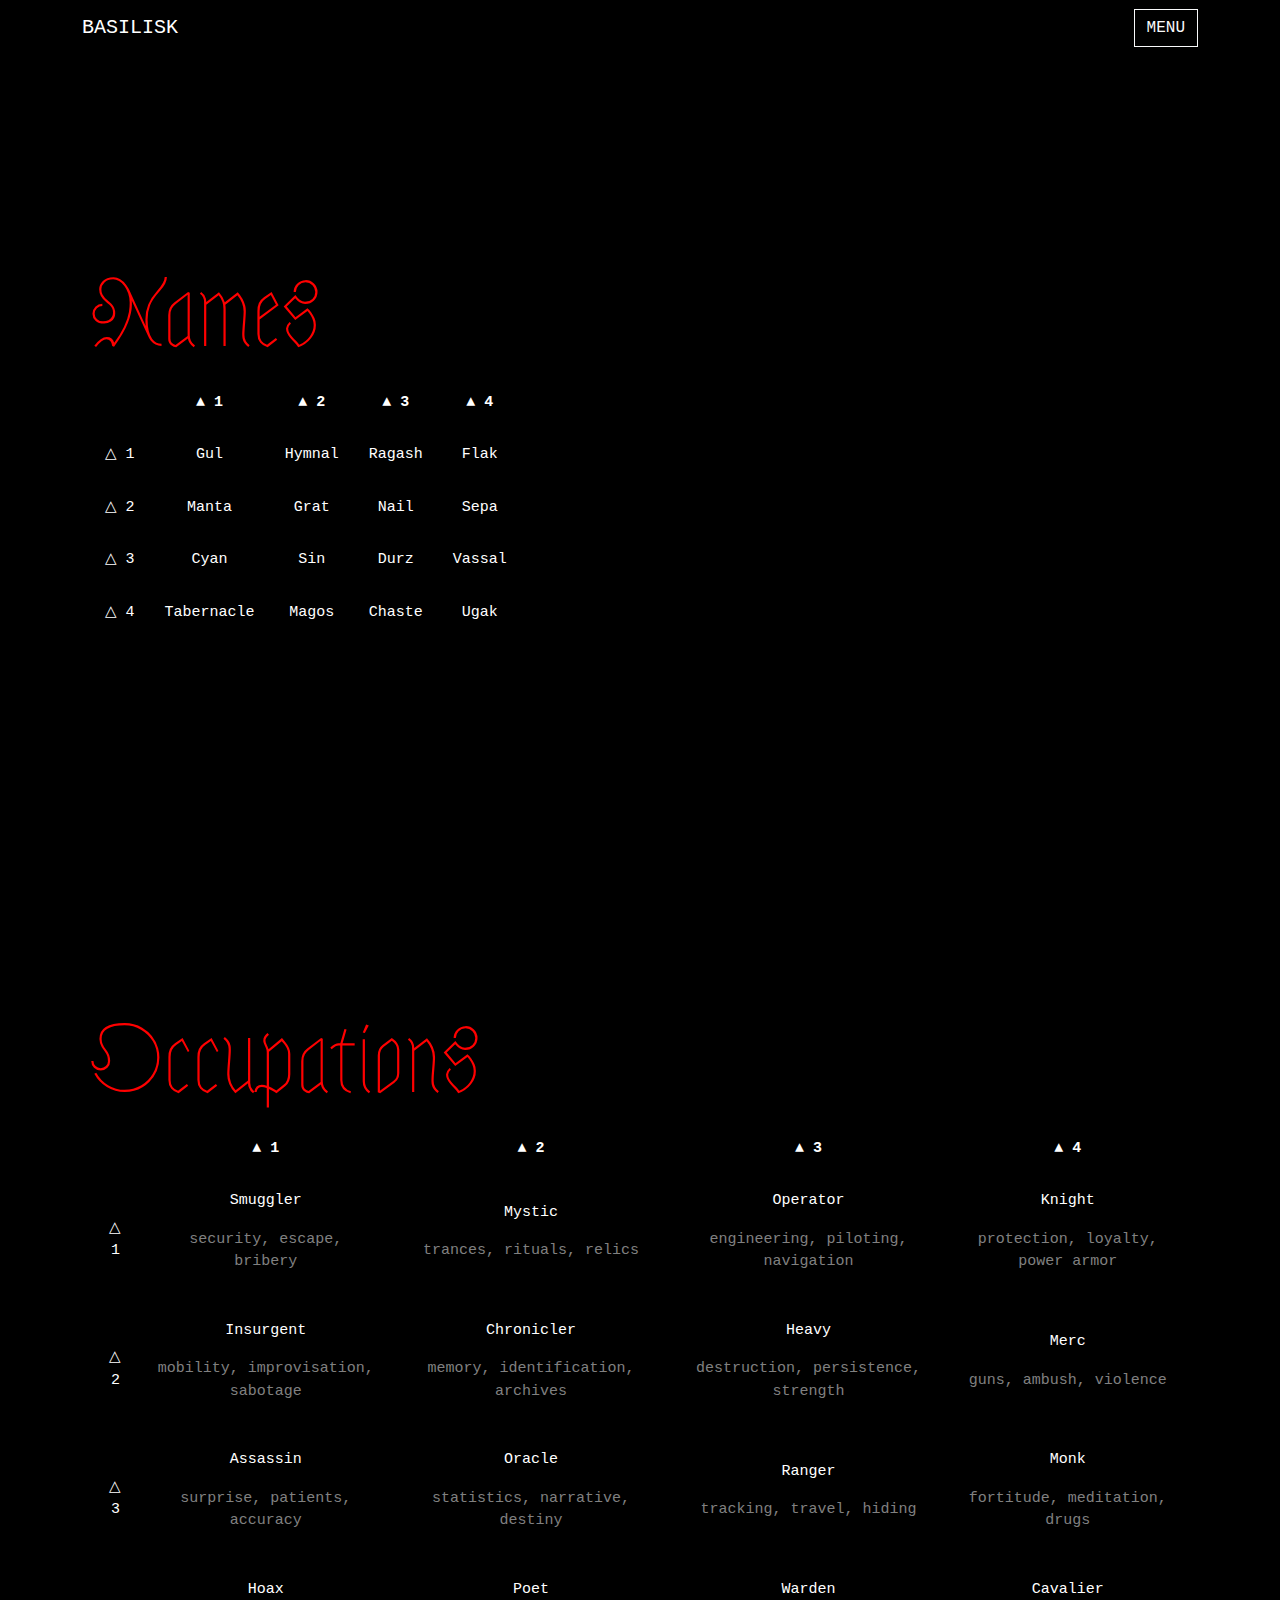
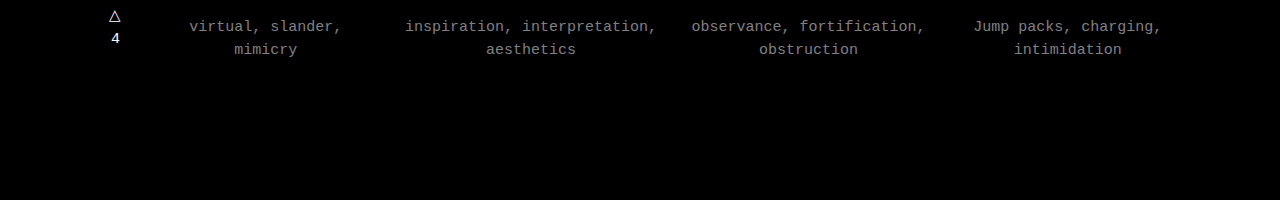
<file: codex.html>
<!DOCTYPE html>
<html lang="en">
  <head>
    <meta charset="UTF-8" />
    <meta http-equiv="X-UA-Compatible" content="IE=edge" />
    <meta name="viewport" content="width=device-width, initial-scale=1.0" />
    <title>Codex</title>

    <link rel="stylesheet" href="css/bootstrap.css" />
    <link rel="stylesheet" href="main.css" />
  </head>
  <body>
    <!-- HEADER + NAV -->
    <header>
      <nav class="navbar justify-content-between fixed-top">
        <div class="container-md">
          <a class="navbar-brand text-white" href="index.html">BASILISK</a>
          <button
            class="btn rounded-0 btn-outline-light"
            type="button"
            data-bs-toggle="offcanvas"
            data-bs-target="#offcanvasRight"
            aria-controls="offcanvasRight"
          >
            MENU
          </button>
        </div>
      </nav>
    </header>
    <!-- /HEADER+NAV -->
    <!-- NAMES-->
    <section id="name" class="intro">
      <div class="heading">
        <h1>Names</h1>
        <table>
          <tr>
            <th></th>
            <th>▲ 1</th>
            <th>▲ 2</th>
            <th>▲ 3</th>
            <th>▲ 4</th>
          </tr>
          <tr>
            <td>△ 1</td>
            <td>Gul</td>
            <td>Hymnal</td>
            <td>Ragash</td>
            <td>Flak</td>
          </tr>
          <tr>
            <td>△ 2</td>
            <td>Manta</td>
            <td>Grat</td>
            <td>Nail</td>
            <td>Sepa</td>
          </tr>
            <td>△ 3</td>
            <td>Cyan</td>
            <td>Sin</td>
            <td>Durz</td>
            <td>Vassal</td>
          </tr>
          <tr>
            <td>△ 4</td>
            <td>Tabernacle</td>
            <td>Magos</td>
            <td>Chaste</td>
            <td>Ugak</td>
          </tr>
        </table>
      </div>
    </section>
    <!-- /NAMES-->
    <section id="occupation" class="Occupations">
      <div class="heading">
        <h1>Occupations</h1>
        <table>
          <tr>
            <th></th>
            <th>▲ 1</th>
            <th>▲ 2</th>
            <th>▲ 3</th>
            <th>▲ 4</th>
          </tr>
          <tr>
            <td>△ 1</td>
            <td><p>
              Smuggler
              </p>
              <p class="st">
              security, escape, bribery</p></td>
              <td><p>
                Mystic
                </p>
                <p class="st">
                  trances, rituals, relics</p></td>
                <td><p>
                  Operator
                  </p>
                  <p class="st">
                    engineering, piloting, navigation</p></td>
                  <td><p>
                    Knight
                    </p>
                    <p class="st">
                      protection, loyalty, power armor</p></td>
          </tr>
          <tr>
            <td>△ 2</td>
            <td><p>
              Insurgent
              </p>
              <p class="st">
                mobility, improvisation, sabotage</p></td>
              <td><p>
                Chronicler
                </p>
                <p class="st">
                  memory, identification, archives
</p></td>
                <td><p>
                  Heavy
                  </p>
                  <p class="st">
                    destruction, persistence, strength</p></td>
                  <td><p>
                    Merc
                    </p>
                    <p class="st">
                      guns, ambush, violence</p></td>
          </tr>
            <td>△ 3</td>
            <td><p>
              Assassin
              </p>
              <p class="st">
                surprise, patients, accuracy</p></td>
              <td><p>
                Oracle
                </p>
                <p class="st">
                  statistics, narrative, destiny
</p></td>
                <td><p>
                  Ranger
                  </p>
                  <p class="st">
                    tracking, travel, hiding</p></td>
                  <td><p>
                    Monk
                    </p>
                    <p class="st">
                      fortitude, meditation, drugs</p></td>
          </tr>
          <tr>
            <td>△ 4</td>
            <td><p>
              Hoax
              </p>
              <p class="st">
                virtual, slander, mimicry</p></td>
              <td><p>
                Poet
                </p>
                <p class="st">
                  inspiration, interpretation, aesthetics
</p></td>
                <td><p>
                  Warden
                  </p>
                  <p class="st">
                    observance, fortification, obstruction </p></td>
                  <td><p>
                    Cavalier
                    </p>
                    <p class="st">
                      Jump packs, charging, intimidation</p></td>
          </tr>
        </table>
      </div>
    </section>



    <!-- OFF_CANVAS -->
    <div
      class="offcanvas offcanvas-end bg-dark"
      tabindex="-1"
      id="offcanvasRight"
      aria-labelledby="offcanvasRightLabel"
    >
      <div class="offcanvas-header">
        <h2 id="offcanvasRightLabel">Menu</h2>
        <button
          type="button"
          class="btn-close btn-close-white text-reset"
          data-bs-dismiss="offcanvas"
          aria-label="Close"
        ></button>
      </div>
      <div class="offcanvas-body">
        <ul style="list-style-type: none">
          <li><a href="#name">Names</a></li>
          <li><a href="#occupation">Occupations</a></li>
          <li><a href="#background">Backgrounds</a></li>
        </ul>

        <ul style="list-style-type: none">
          <li><a href="index.html">Setting</a></li>
        </ul>
      </div>
    </div>
    <!-- /OFF_CANVAS -->

    <!-- END-->
    <script
      src="https://cdn.jsdelivr.net/npm/bootstrap@5.1.3/dist/js/bootstrap.bundle.min.js"
      integrity="sha384-ka7Sk0Gln4gmtz2MlQnikT1wXgYsOg+OMhuP+IlRH9sENBO0LRn5q+8nbTov4+1p"
      crossorigin="anonymous"
    ></script>
  </body>
</html>
</file>
<file: main.css>
@import url("https://fonts.googleapis.com/css2?family=Astloch&family=Ubuntu+Mono&family=UnifrakturMaguntia&display=swap");
* {
  box-sizing: border-box;
}

.navbar {
  background-color: black;
  color: white;
}

body {
  color: white;
  scroll-margin-top: 30vh;
  font-family: "Ubuntu Mono", monospace;
  font-size: 1.25em;
}

section {
  width: 100%;
  padding: 0 7%;
  display: table;
  margin: 0;
  max-width: none;
  background-color: black;
  height: 100vh;
}

.intro {
  height: 100vh;
  width: 100%;
}

.characters {
  height: 100vh;
  width: 100%;
}

.hunt {
  height: 100vh;
  width: 100%;
}

.combat {
  height: 100vh;
  width: 100%;
}

.ruin {
  height: 100vh;
  width: 100%;
}

.help {
  height: 100vh;
  width: 100%;
}

.reduction {
  height: 100vh;
  width: 100%;
}

.loss {
  height: 100vh;
  width: 100%;
}

.license {
  height: 100vh;
  width: 100%;
}

/* STYLING */
/* ======================== */
.heading {
  display: table-cell;
  vertical-align: middle;
}

h1 {
  font-family: "Astloch", cursive;
  color: red;
  font-size: 4.5em;
}

h2 {
  font-family: "UnifrakturMaguntia", cursive;
  color: red;
  font-size: 2.5em;
}

a:link {
  color: white;
  text-decoration: none;
}
a:hover {
  text-decoration: underline;
  color: red;
}

a:active {
  color: white;
}

a:visited {
  color: white;
  text-decoration: none;
}

th,
td {
  padding: 15px;
  text-align: center;
  font-size: 0.75em;
}

.st {
  color: gray;
}
</file>
